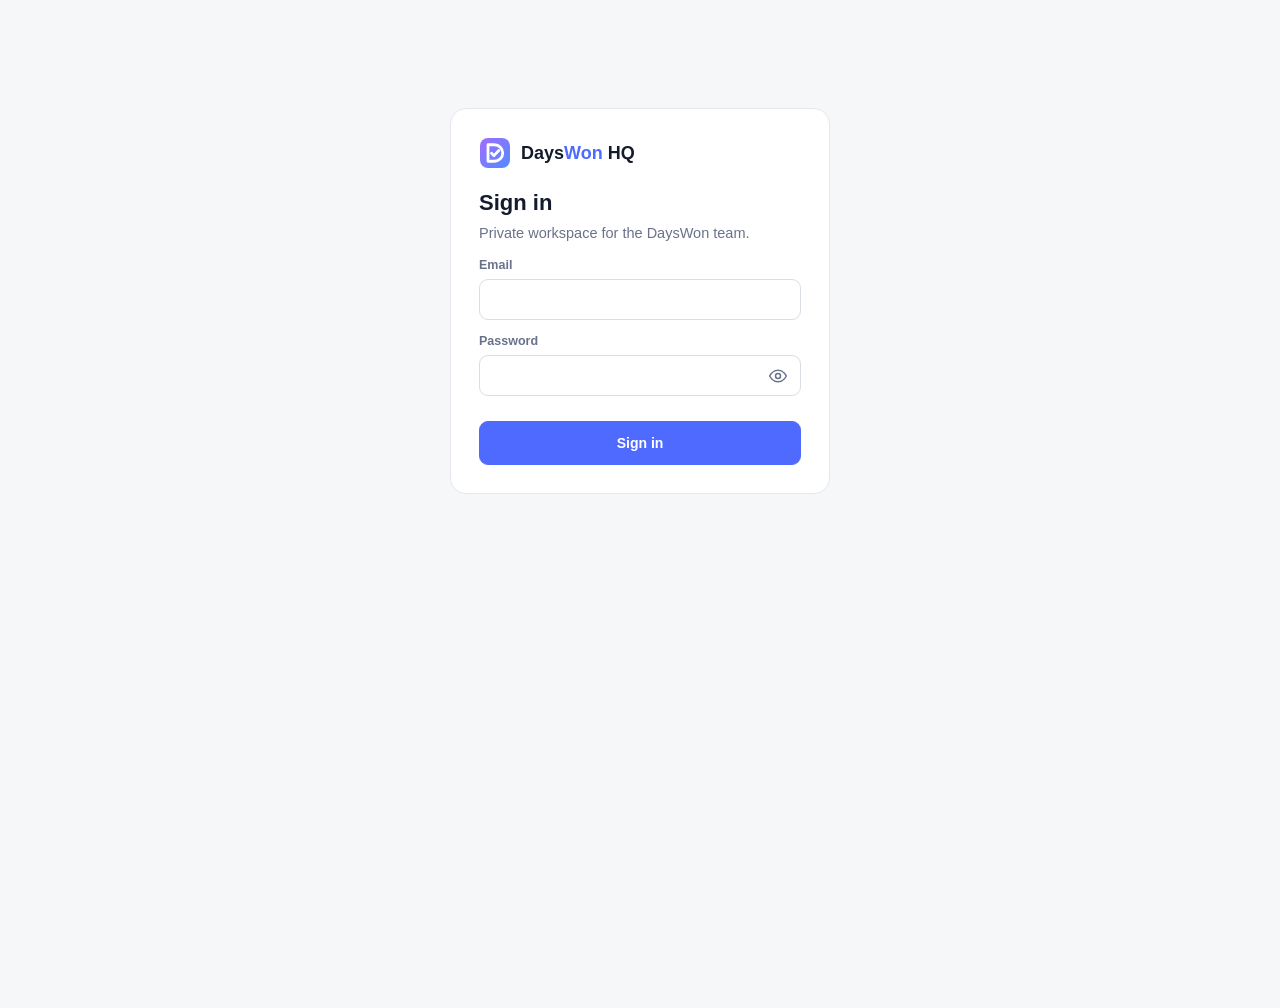
<file: index.html>
<!doctype html>
<html lang="en"><head>
<meta charset="utf-8">
<meta name="viewport" content="width=device-width, initial-scale=1, viewport-fit=cover">
<meta name="robots" content="noindex, nofollow">
<meta name="theme-color" content="#0b1530">
<meta name="apple-mobile-web-app-capable" content="yes">
<meta name="mobile-web-app-capable" content="yes">
<meta name="apple-mobile-web-app-status-bar-style" content="black-translucent">
<meta name="apple-mobile-web-app-title" content="DaysWon HQ">
<title>DaysWon HQ</title>
<link rel="icon" href="favicon.svg" type="image/svg+xml">
<link rel="apple-touch-icon" href="apple-touch-icon.png">
<link rel="manifest" href="manifest.webmanifest">
<link rel="stylesheet" href="app.css?v=11">
<link rel="stylesheet" href="proposal.css?v=7">
</head><body>
<div class="loading">Loading…</div><div id="toast"></div>
<script src="proposal-view.js?v=7"></script>
<script src="app.js?v=11"></script>
</body></html>
</file>
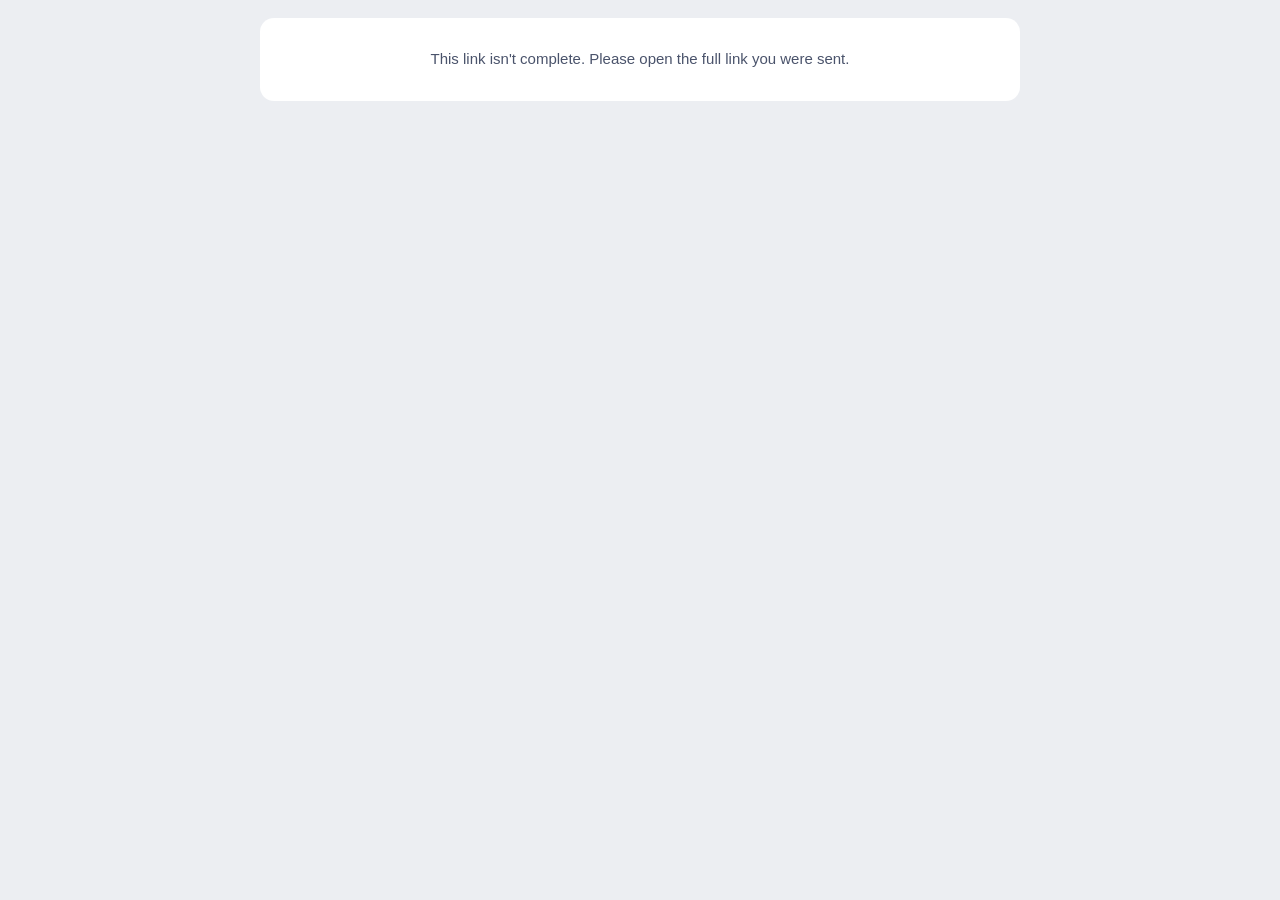
<file: p.html>
<!doctype html>
<html lang="en"><head>
<meta charset="utf-8">
<meta name="viewport" content="width=device-width, initial-scale=1, viewport-fit=cover">
<meta name="robots" content="noindex, nofollow">
<meta name="referrer" content="no-referrer">
<meta name="theme-color" content="#0b1530">
<title>Proposal · DaysWon</title>
<meta property="og:title" content="Your proposal from DaysWon">
<meta property="og:description" content="Read it, download the PDF, and accept it online.">
<meta property="og:site_name" content="DaysWon">
<link rel="icon" href="favicon.svg" type="image/svg+xml">
<link rel="stylesheet" href="proposal.css?v=7">
<style>body{margin:0;background:#eceef2;font:15px/1.5 -apple-system,BlinkMacSystemFont,"Segoe UI",Inter,Roboto,Arial,sans-serif;color:#1b2540}
.wrap{max-width:760px;margin:0 auto;padding:calc(18px + env(safe-area-inset-top)) 14px calc(30px + env(safe-area-inset-bottom))}
.msg{background:#fff;border-radius:14px;padding:30px 22px;text-align:center;color:#4a536b}
.acc label{display:block;font-size:13px;font-weight:600;color:#66708a;margin:12px 0 5px}.acc input[type=text]{width:100%;box-sizing:border-box;padding:12px;border:1px solid #d3d8e3;border-radius:10px;font:inherit;font-size:16px}
.acc .chk{display:flex;gap:10px;align-items:flex-start;color:#1b2540;font-size:15px;font-weight:400;margin-top:14px}.acc .chk input{width:20px;height:20px;margin-top:1px;flex:none}
.acc button,.dl{display:block;width:100%;box-sizing:border-box;margin-top:16px;padding:14px;border:0;border-radius:12px;background:#0b1530;color:#fff;font:inherit;font-weight:700;font-size:16px;text-align:center;cursor:pointer}
.dl{background:#fff;color:#4f6bff;border:1px solid #d9def0;margin:14px 0 0;font-weight:600}.err{color:#c02a2f;margin-top:8px;font-size:14px}
.done{background:#e2f6ea;color:#0f5d2e;border-radius:12px;padding:14px}.note{background:#fff1dc;color:#7a4800;border-radius:12px;padding:14px}
@media (max-width:520px){.wrap{padding-left:0;padding-right:0;padding-top:0}.dl{margin:14px 16px 0;width:calc(100% - 32px)}}</style>
</head><body><div class="wrap" id="w"><div class="msg">Loading proposal…</div></div>
<script src="proposal-view.js?v=7"></script>
<script>
(function(){
const FN = "https://xgxswoaxalhdfjjxelyt.supabase.co/functions/v1/api", PK = "sb_publishable_O0fqxMtqt9gwXlNnHwTFCg_eGNQoo7W";
const tok = (location.hash || "").replace(/^#/, "").trim();
const w = document.getElementById("w"), H = DWView.H;
function msg(t){ w.innerHTML = '<div class="msg">' + H(t) + '</div>'; }
async function load(state){
  if (!/^[A-Za-z0-9_-]{32}$/.test(tok)) return msg("This link isn't complete. Please open the full link you were sent.");
  let r, d; try { r = await fetch(FN + "/public/" + tok, { headers: { apikey: PK } }); d = await r.json(); } catch (e) { return msg("We couldn't load this proposal. Please check your connection and try again."); }
  if (!r.ok || !d.ok) return msg(d.error || "This proposal link isn't valid anymore.");
  const P = d.p, biz = d.biz;
  document.title = (P.title || "Proposal") + " · Proposal for " + (P.company || P.client_name || "you") + " · DaysWon";
  let acc;
  if (P.status === "accepted") acc = '<div class="done">✓ Accepted by <b>' + H(P.accepted_name) + '</b>' + (P.accepted_company ? ", " + H(P.accepted_company) : "") + ' on ' + H(new Date(P.accepted_at).toLocaleDateString("en-US", { month: "long", day: "numeric", year: "numeric" })) + '.' + (state === "ok" ? '<br>Thank you! We\'ll be in touch about next steps.' : '') + '</div>';
  else if (P.status === "declined") acc = '<div class="note">This proposal is closed. Please get in touch if you\'d like to talk.</div>';
  else if (d.expired) acc = '<div class="note">This proposal expired on ' + H(DWView.fmtLong(P.valid_until)) + '. Please get in touch for an updated one.</div>';
  else acc = '<form class="acc" id="af"><p style="margin:0">To go ahead, type your name and tap Accept. This records your acceptance of this proposal and its terms' + (P.valid_until ? ' (valid until ' + H(DWView.fmtLong(P.valid_until)) + ')' : '') + '.</p>'
    + '<label for="an">Your full name</label><input type="text" id="an" required minlength="2" maxlength="120" autocomplete="name" value="' + H(P.client_name || "") + '">'
    + '<label for="ac">Company</label><input type="text" id="ac" maxlength="120" autocomplete="organization" value="' + H(P.company || "") + '">'
    + '<label class="chk"><input type="checkbox" id="ag"> I accept this proposal and its terms.</label><div class="err" id="ae"></div><button type="submit">Accept proposal</button></form>';
  w.innerHTML = DWView.html(P, biz, { accept: acc }) + '<button class="dl" id="dl">Download PDF</button>';
  const f = document.getElementById("af");
  if (f) f.onsubmit = async e => { e.preventDefault(); const ae = document.getElementById("ae"); ae.textContent = "";
    const name = document.getElementById("an").value.trim(), company = document.getElementById("ac").value.trim(), agree = document.getElementById("ag").checked;
    if (name.length < 2 || !agree) { ae.textContent = "Please type your full name and tick the box."; return; }
    const b = f.querySelector("button"); b.disabled = true; b.textContent = "Saving…";
    try { const r = await fetch(FN + "/public/" + tok + "/accept", { method: "POST", headers: { apikey: PK, "content-type": "application/json" }, body: JSON.stringify({ name, company, agree: true }) }); const d2 = await r.json();
      if (!r.ok || !d2.ok) throw new Error(d2.error || "Something went wrong."); await load("ok"); document.getElementById("accept").scrollIntoView({ behavior: "smooth" });
    } catch (x) { ae.textContent = x.message; b.disabled = false; b.textContent = "Accept proposal"; } };
  document.getElementById("dl").onclick = async () => { const b = document.getElementById("dl"); b.textContent = "Making PDF…";
    try { await new Promise((ok, no) => { if (window.PDFLib) return ok(); const s = document.createElement("script"); s.src = "pdf-lib.min.js"; s.onload = ok; s.onerror = no; document.head.appendChild(s); });
      await new Promise((ok, no) => { if (window.DWPdf) return ok(); const s = document.createElement("script"); s.src = "proposal-pdf.js?v=7"; s.onload = ok; s.onerror = no; document.head.appendChild(s); });
      await DWPdf.share(P, biz, false); } catch (e) { alert("Couldn't make the PDF. Please try again."); } b.textContent = "Download PDF"; };
}
load("");
})();
</script></body></html>
</file>
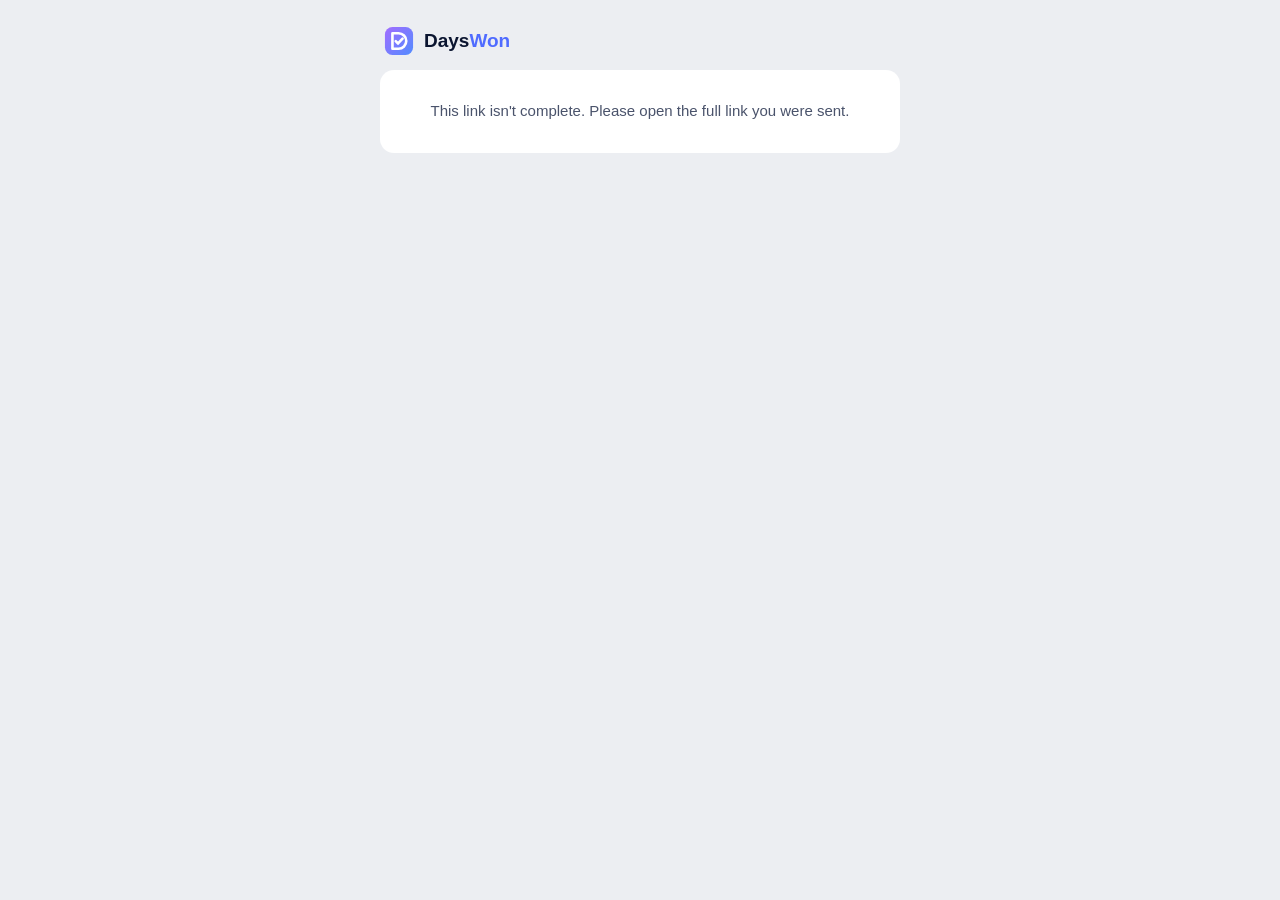
<file: pay.html>
<!doctype html>
<html lang="en"><head>
<meta charset="utf-8">
<meta name="viewport" content="width=device-width, initial-scale=1, viewport-fit=cover">
<meta name="robots" content="noindex, nofollow">
<meta name="referrer" content="no-referrer">
<meta name="theme-color" content="#0b1530">
<title>Payment · DaysWon</title>
<meta property="og:title" content="Payment to DaysWon">
<meta property="og:description" content="Pay securely by card. No login needed.">
<meta property="og:site_name" content="DaysWon">
<link rel="icon" href="favicon.svg" type="image/svg+xml">
<style>
body{margin:0;background:#eceef2;font:15px/1.5 -apple-system,BlinkMacSystemFont,"Segoe UI",Inter,Roboto,Arial,sans-serif;color:#1b2540}
.wrap{max-width:520px;margin:0 auto;padding:calc(22px + env(safe-area-inset-top)) 14px calc(30px + env(safe-area-inset-bottom))}
.brand{display:flex;align-items:center;gap:10px;font-weight:800;font-size:19px;color:#0b1530;margin:4px 4px 14px}.brand img{width:30px;height:30px}.brand i{font-style:normal;color:#4f6bff}
.card{background:#fff;border-radius:16px;padding:22px 20px;box-shadow:0 1px 2px rgba(11,21,48,.06)}
.test{background:#fff1dc;color:#7a4800;border:1px solid #f1c98a;border-radius:12px;padding:10px 12px;font-size:13.5px;margin-bottom:12px}
.lab{font-size:12px;font-weight:700;letter-spacing:.4px;text-transform:uppercase;color:#69728a}
.amt{font-size:38px;font-weight:800;color:#0b1530;margin:2px 0 4px;letter-spacing:-.5px}.amt small{font-size:17px;font-weight:600;color:#69728a}
.desc{font-size:16px;font-weight:600;margin:0}.meta{color:#4a536b;font-size:14px;margin-top:4px}
dl{display:grid;grid-template-columns:auto 1fr;gap:6px 14px;margin:16px 0 0;font-size:14px;border-top:1px solid #eef0f4;padding-top:14px}dt{color:#69728a}dd{margin:0;text-align:right;font-weight:600}
button{display:block;width:100%;margin-top:18px;padding:15px;border:0;border-radius:12px;background:#0b1530;color:#fff;font:inherit;font-weight:700;font-size:17px;cursor:pointer}button:disabled{opacity:.6}
.ok{background:#e2f6ea;color:#0f5d2e;border-radius:12px;padding:14px;margin-top:16px}.note{background:#f3f4f7;color:#4a536b;border-radius:12px;padding:14px;margin-top:16px}.err{color:#c02a2f;margin-top:10px;font-size:14px}
.sec{text-align:center;color:#69728a;font-size:12.5px;margin-top:12px}.foot{text-align:center;color:#69728a;font-size:13px;margin-top:18px}.foot a{color:#4f6bff;text-decoration:none}
.msg{background:#fff;border-radius:14px;padding:30px 22px;text-align:center;color:#4a536b}
</style></head><body><div class="wrap"><div class="brand"><img src="favicon.svg" alt=""><span>Days<i>Won</i></span></div><div id="w"><div class="msg">Loading…</div></div></div>
<script>
(function(){
const FN = "https://xgxswoaxalhdfjjxelyt.supabase.co/functions/v1/api", PK = "sb_publishable_O0fqxMtqt9gwXlNnHwTFCg_eGNQoo7W";
const tok = (location.hash || "").replace(/^#/, "").trim(), qs = new URLSearchParams(location.search);
const w = document.getElementById("w");
const H = s => String(s == null ? "" : s).replace(/[&<>"']/g, c => ({ "&": "&amp;", "<": "&lt;", ">": "&gt;", '"': "&quot;", "'": "&#39;" }[c]));
const usd = c => "$" + (c / 100).toLocaleString("en-US", { minimumFractionDigits: c % 100 ? 2 : 0, maximumFractionDigits: 2 });
const day = s => { if (!s) return ""; const [y, m, d] = s.split("-").map(Number); return new Date(y, m - 1, d).toLocaleDateString("en-US", { month: "long", day: "numeric", year: "numeric" }); };
const msg = t => { w.innerHTML = '<div class="msg">' + H(t) + '</div>'; };
async function load(){
  if (!/^[A-Za-z0-9_-]{32}$/.test(tok)) return msg("This link isn't complete. Please open the full link you were sent.");
  let r, d; try { r = await fetch(FN + "/pay/" + tok, { headers: { apikey: PK } }); d = await r.json(); } catch (e) { return msg("We couldn't load this payment. Please check your connection and try again."); }
  if (!r.ok || !d.ok) return msg(d.error || "This payment link isn't valid.");
  const p = d.pay, mon = p.kind === "monthly", b = p.biz || {};
  document.title = (mon ? "Monthly payment" : "Payment") + " · " + (p.client || "DaysWon") + " · DaysWon";
  let state = "";
  if (qs.get("mock")) state = '<div class="note"><b>Practice checkout.</b> This app is in practice mode, so no Stripe payment page opened and nothing was charged.</div>';
  else if (qs.get("paid") && (p.status === "paid" || p.status === "active")) state = '<div class="ok">✓ ' + (mon ? "Monthly payment is set up. Thank you!" : "Payment received. Thank you!") + '</div>';
  else if (qs.get("paid")) state = '<div class="ok">✓ Thank you! Your payment is being confirmed. You can close this page.</div>';
  else if (p.status === "paid") state = '<div class="ok">✓ This invoice is paid. Thank you!</div>';
  else if (p.status === "void") state = '<div class="note">This invoice was cancelled. Please contact us if you have questions.</div>';
  else if (mon && p.status === "active") state = '<div class="ok">✓ Monthly payment is set up' + (p.next_charge ? '. Next charge: ' + H(day(p.next_charge)) : '') + '.</div>';
  else if (mon && p.status === "canceled") state = '<div class="note">This monthly plan was stopped. Please contact us if you have questions.</div>';
  const first = mon ? (p.first_charge === "signup" ? "Today, when you sign up" : day(p.first_charge)) : "";
  w.innerHTML = '<div class="card">' + (p.mode !== "live" ? '<div class="test"><b>TEST MODE</b> · practice payment, no real money. Test card: 4242 4242 4242 4242, any future date, any CVC.</div>' : '')
    + '<div class="lab">' + (mon ? "Monthly service" : (p.status === "overdue" ? "Invoice · overdue" : "Invoice")) + (p.client ? " for " + H(p.client) : "") + '</div>'
    + '<div class="amt">' + usd(p.amount_cents) + (mon ? ' <small>/ month</small>' : '') + '</div><p class="desc">' + H(p.description) + '</p>'
    + '<dl>' + (p.project ? '<dt>Project</dt><dd>' + H(p.project) + '</dd>' : '') + (!mon && p.due_date ? '<dt>Due</dt><dd>' + H(day(p.due_date)) + '</dd>' : '') + (mon ? '<dt>First charge</dt><dd>' + H(first) + '</dd><dt>Then</dt><dd>Every month, cancel per your agreement</dd>' : '') + '<dt>To</dt><dd>DaysWon' + (b.name ? " · " + H(b.name) : "") + '</dd></dl>'
    + state + (p.payable && !qs.get("paid") && !qs.get("mock") ? '<button id="pay">' + (mon ? "Set up monthly payment" : "Pay " + usd(p.amount_cents)) + '</button><div class="err" id="er"></div><div class="sec">🔒 Secure card payment by Stripe. No login needed.</div>' : (!state ? '<div class="note">Online payment isn\'t available for this link right now. Please contact us.</div>' : ''))
    + '</div><div class="foot">Questions? ' + (b.email ? '<a href="mailto:' + H(b.email) + '">' + H(b.email) + '</a>' : '') + (b.phone ? ' · <a href="tel:' + H(b.phone.replace(/[^0-9+]/g, "")) + '">' + H(b.phone) + '</a>' : '') + '</div>';
  const btn = document.getElementById("pay");
  if (btn) btn.onclick = async () => { btn.disabled = true; btn.textContent = "Opening secure checkout…"; document.getElementById("er").textContent = "";
    try { const r2 = await fetch(FN + "/pay/" + tok + "/checkout", { method: "POST", headers: { apikey: PK, "content-type": "application/json" }, body: "{}" }); const d2 = await r2.json();
      if (!r2.ok || !d2.ok || !d2.url) throw new Error(d2.error || "Something went wrong. Please try again."); location.href = d2.url;
    } catch (e) { document.getElementById("er").textContent = e.message; btn.disabled = false; btn.textContent = mon ? "Set up monthly payment" : "Pay " + usd(p.amount_cents); } };
}
load();
})();
</script></body></html>
</file>
<file: app.css>
:root{--navy:#0b1530;--navy2:#141f45;--acc:#4f6bff;--acc2:#3f5aeb;--accs:#eef1ff;--ink:#141b2d;--mut:#69728a;--line:#e6e8ee;--bg:#f6f7f9;--card:#fff;--red:#e5484d;--amb:#c77700;--grn:#148f4b;
--sat:env(safe-area-inset-top);--sab:env(safe-area-inset-bottom);--sal:env(safe-area-inset-left);--sar:env(safe-area-inset-right)}
*{box-sizing:border-box}html,body{margin:0;height:100%}body{background:var(--bg);color:var(--ink);font:14.5px/1.45 -apple-system,BlinkMacSystemFont,"Segoe UI",Inter,Roboto,Arial,sans-serif;-webkit-text-size-adjust:100%;-webkit-tap-highlight-color:transparent}
a{color:var(--acc);text-decoration:none}button,input,select,textarea{font:inherit;color:inherit}button{cursor:pointer}
svg.i{width:20px;height:20px;fill:none;stroke:currentColor;stroke-width:1.8;stroke-linecap:round;stroke-linejoin:round;flex:none}
/* buttons & inputs */
.btn{display:inline-flex;align-items:center;justify-content:center;gap:6px;height:38px;padding:0 14px;border-radius:9px;border:1px solid var(--line);background:#fff;font-weight:600;font-size:14px;white-space:nowrap;color:var(--ink)}
.btn:hover{background:#f3f4f7}.btn.pri{background:var(--acc);border-color:var(--acc);color:#fff}.btn.pri:hover{background:var(--acc2)}.btn.dark{background:var(--navy);border-color:var(--navy);color:#fff}
.btn.ghost{border-color:transparent;background:transparent}.btn.danger{color:var(--red)}.btn[disabled]{opacity:.5;pointer-events:none}.btn.sm{height:32px;padding:0 10px;font-size:13px}
.in,select.in,textarea.in{width:100%;border:1px solid #d9dde6;border-radius:9px;padding:9px 11px;background:#fff;font-size:14.5px;outline:none}textarea.in{min-height:90px;resize:vertical;line-height:1.5}
.in:focus{border-color:var(--acc);box-shadow:0 0 0 3px rgba(79,107,255,.15)}label.l{display:block;font-size:12.5px;font-weight:600;color:var(--mut);margin:12px 0 5px}.hint{font-size:12.5px;color:var(--mut);margin-top:4px}
.grid2{display:grid;grid-template-columns:1fr 1fr;gap:0 12px}.grid4{display:grid;grid-template-columns:repeat(4,1fr);gap:0 10px}
.pill{display:inline-flex;align-items:center;border-radius:20px;padding:2px 9px;font-size:12px;font-weight:600;background:#eef0f4;color:#3c4560;white-space:nowrap}
.s-New{background:#e8eeff;color:#2d4bd1}.s-Contacted{background:#fff1dc;color:#9a5a00}.s-Proposal{background:#f0eaff;color:#6236d1}.s-Won{background:#e2f6ea;color:#11753d}.s-Lost{background:#f0f0f2;color:#6b6f7b}
.s-draft{background:#eef0f4;color:#4a536b}.s-sent{background:#e8eeff;color:#2d4bd1}.s-accepted{background:#e2f6ea;color:#11753d}.s-declined{background:#fde9e9;color:#b4262b}
.b-red{background:#fde9e9;color:#b4262b}.b-amb{background:#fff1dc;color:#9a5a00}
.err{color:var(--red);font-size:13.5px;margin-top:8px;min-height:1px}.muted{color:var(--mut)}.empty{color:var(--mut);padding:26px 10px;text-align:center;font-size:14px}
.loading{color:var(--mut);padding:50px 20px;text-align:center}
.box{background:#fff;border:1px solid var(--line);border-radius:12px;padding:16px}.box+.box{margin-top:12px}.box h3{margin:0 0 10px;font-size:13px;letter-spacing:.4px;text-transform:uppercase;color:var(--mut)}
#toast{position:fixed;left:50%;bottom:calc(84px + var(--sab));transform:translateX(-50%) translateY(20px);background:var(--navy);color:#fff;padding:10px 16px;border-radius:10px;font-size:14px;opacity:0;transition:.2s;z-index:100;pointer-events:none;max-width:90vw}#toast.on{opacity:1;transform:translateX(-50%)}
/* shell */
#shell{display:flex;min-height:100%}
.side{background:var(--navy);color:#cdd4ea;display:flex;flex-direction:column;flex:none;position:sticky;top:0;height:100vh;height:100dvh;padding:calc(14px + var(--sat)) 10px calc(12px + var(--sab)) calc(10px + var(--sal));z-index:30}
.side .logo{display:flex;align-items:center;gap:10px;color:#fff;font-weight:700;font-size:16px;padding:4px 8px 18px;white-space:nowrap}.side .logo img{width:28px;height:28px}.side .logo i{font-style:normal;color:#9db0ff}
.side a.nv,.side button.nv{display:flex;align-items:center;gap:12px;height:40px;padding:0 10px;border-radius:9px;color:#cdd4ea;font-weight:500;white-space:nowrap;background:none;border:0;width:100%;text-align:left}
.side a.nv:hover,.side button.nv:hover{background:rgba(255,255,255,.06);color:#fff}.side a.nv.on{background:rgba(79,107,255,.22);color:#fff}.side .nv em{margin-left:auto;font-style:normal;font-size:10.5px;color:#7f8bb3;border:1px solid #2a3765;border-radius:6px;padding:0 5px}
.side .sp{flex:1}.side .me{display:flex;align-items:center;gap:10px;padding:10px;border-top:1px solid rgba(255,255,255,.08);margin-top:6px;color:#fff;white-space:nowrap}.av{width:30px;height:30px;border-radius:50%;background:var(--acc);color:#fff;display:flex;align-items:center;justify-content:center;font-weight:700;font-size:13px;flex:none}
.content{flex:1;min-width:0;display:flex;flex-direction:column}
.bar{display:flex;align-items:center;gap:10px;padding:14px 22px;background:#fff;border-bottom:1px solid var(--line);position:sticky;top:0;z-index:20;min-height:62px}
.bar h1{font-size:19px;margin:0;letter-spacing:-.3px;white-space:nowrap}.bar .grow{flex:1}.bar .search{max-width:280px}
.page{padding:18px 22px 40px}
/* desktop board */
.board{display:grid;grid-template-columns:repeat(5,minmax(220px,1fr));gap:12px;padding:16px 22px 30px;align-items:start;overflow-x:auto}
.col{background:#eef0f4;border-radius:12px;padding:8px;min-height:160px}.col h4{display:flex;align-items:center;gap:7px;margin:4px 6px 10px;font-size:12.5px;letter-spacing:.3px;text-transform:uppercase;color:#4a536b}
.col h4 .n{background:#fff;border-radius:10px;padding:0 7px;font-size:12px;color:var(--ink)}.col h4 .v{margin-left:auto;text-transform:none;font-weight:600;color:var(--mut);letter-spacing:0}
.lc{display:block;background:#fff;border:1px solid var(--line);border-radius:10px;padding:10px 12px;margin-bottom:8px;color:var(--ink);box-shadow:0 1px 2px rgba(20,27,45,.04)}
.lc:hover{border-color:#c9cfdc}.lc.sel{border-color:var(--acc);box-shadow:0 0 0 2px rgba(79,107,255,.2)}.lc.hot{box-shadow:inset 3px 0 0 var(--red)}.lc.due{box-shadow:inset 3px 0 0 var(--amb)}
.lc .nm{font-weight:650}.lc .co{color:var(--mut);font-size:13px}.lc .w{font-size:13px;color:#384260;margin-top:4px;display:-webkit-box;-webkit-line-clamp:2;-webkit-box-orient:vertical;overflow:hidden}
.lc .mt{display:flex;flex-wrap:wrap;gap:6px;align-items:center;margin-top:7px;font-size:12px;color:var(--mut)}.lc .row{display:flex;justify-content:space-between;gap:8px;align-items:flex-start}
.today{display:flex;gap:10px;overflow-x:auto;padding:14px 22px 0}.today .lbl{flex:none;display:flex;flex-direction:column;justify-content:center;padding-right:6px;font-weight:700;color:var(--navy);font-size:13px}
.today .lc{flex:none;width:250px;margin:0}.kpis{display:flex;gap:10px;padding:14px 22px 0;flex-wrap:wrap}.kpi{background:#fff;border:1px solid var(--line);border-radius:12px;padding:10px 14px;min-width:150px}.kpi b{display:block;font-size:18px;letter-spacing:-.3px}.kpi span{font-size:12px;color:var(--mut)}
.syncl{display:flex;align-items:center;gap:10px;color:var(--mut);font-size:12.5px;padding:0 22px 20px}
/* drawer */
.drawer-bg{position:fixed;inset:0;background:rgba(11,21,48,.28);z-index:40}.drawer{position:fixed;top:0;right:0;bottom:0;width:min(520px,92vw);background:var(--bg);z-index:41;overflow-y:auto;box-shadow:-10px 0 30px rgba(11,21,48,.18);padding-bottom:calc(30px + var(--sab))}
.dhead{position:sticky;top:0;background:#fff;border-bottom:1px solid var(--line);display:flex;align-items:center;gap:8px;padding:12px 16px;z-index:2}
/* lead detail */
.ld{padding:16px}.ld .hd{background:#fff;border:1px solid var(--line);border-radius:12px;padding:16px}.ld .nm{font-size:20px;font-weight:700;letter-spacing:-.3px}.ld .co{color:var(--mut)}
.acts{display:grid;grid-template-columns:repeat(3,1fr);gap:8px;margin-top:14px}.acts a{display:flex;align-items:center;justify-content:center;gap:7px;height:42px;border-radius:10px;background:var(--accs);color:var(--acc);font-weight:600}.acts a.off{opacity:.4;pointer-events:none}
.seg{display:flex;flex-wrap:wrap;gap:6px}.seg button{height:36px;padding:0 12px;border-radius:9px;border:1px solid var(--line);background:#fff;font-size:13.5px;font-weight:500}.seg button.on{background:var(--navy);border-color:var(--navy);color:#fff}
.kv{display:grid;grid-template-columns:110px 1fr;gap:7px 10px;margin:0;font-size:14px}.kv dt{color:var(--mut)}.kv dd{margin:0;word-break:break-word}
.note{border-top:1px solid #eef0f4;padding:9px 0;font-size:14px}.note small{display:block;color:var(--mut);font-size:12px}.note.log{color:#4a536b;font-size:13px}
.banner{display:flex;align-items:center;justify-content:space-between;gap:10px;background:#fde9e9;color:#9b1c20;border-radius:10px;padding:10px 12px;margin-top:12px;font-size:13.5px}.banner.ok{background:#e2f6ea;color:#0f5d2e}.banner.info{background:var(--accs);color:#2d3f9e}
.prow{display:flex;align-items:center;justify-content:space-between;gap:8px;padding:10px 0;border-top:1px solid #eef0f4;color:var(--ink)}.prow:first-of-type{border-top:0}
/* lists (pad/phone) */
.grp{margin-bottom:14px}.grp>h4{display:flex;align-items:center;gap:7px;margin:14px 4px 8px;font-size:12px;letter-spacing:.4px;text-transform:uppercase;color:var(--mut)}.grp>h4 .n{background:#e7e9ef;border-radius:10px;padding:0 7px;color:var(--ink)}
.chips{display:flex;gap:6px;overflow-x:auto;padding:2px 0 6px;scrollbar-width:none}.chips::-webkit-scrollbar{display:none}.chip{flex:none;height:34px;padding:0 12px;border-radius:17px;border:1px solid var(--line);background:#fff;font-size:13px;font-weight:500}.chip.on{background:var(--navy);color:#fff;border-color:var(--navy)}.chip i{font-style:normal;opacity:.6;margin-left:5px}
/* proposals */
table.pt{width:100%;border-collapse:collapse;background:#fff;border:1px solid var(--line);border-radius:12px;overflow:hidden}.pt th{text-align:left;font-size:12px;letter-spacing:.3px;text-transform:uppercase;color:var(--mut);font-weight:600;padding:10px 14px;background:#fafbfc;border-bottom:1px solid var(--line)}
.pt td{padding:12px 14px;border-bottom:1px solid #eef0f4;vertical-align:middle}.pt tr:last-child td{border-bottom:0}.pt tbody tr{cursor:pointer}.pt tbody tr:hover{background:#fafbff}
.pc{display:block;background:#fff;border:1px solid var(--line);border-radius:10px;padding:12px;margin-bottom:8px;color:var(--ink)}.pc.sel{border-color:var(--acc);box-shadow:0 0 0 2px rgba(79,107,255,.2)}.pc .row{display:flex;justify-content:space-between;gap:8px}.pc .t{font-weight:650}.pc .mt{font-size:12.5px;color:var(--mut);margin-top:4px}
.ed{display:grid;grid-template-columns:minmax(420px,1fr) minmax(420px,1fr);align-items:start}.ed .form{padding:18px 22px 60px;border-right:1px solid var(--line);min-width:0}.ed .prev{position:sticky;top:62px;height:calc(100vh - 62px);overflow-y:auto;padding:18px 22px 40px;background:#eceef2}
.ed.one{display:block}.ed.one .form{border-right:0;max-width:760px}
.ai{background:linear-gradient(180deg,#f3f5ff,#fff);border:1px solid #dfe4ff}.ai h3{color:var(--acc)!important}
.savest{font-size:12.5px;color:var(--mut);white-space:nowrap}
.sheet-bg{position:fixed;inset:0;background:rgba(11,21,48,.35);z-index:60;display:flex;align-items:flex-end;justify-content:center}.sheet{background:#fff;width:100%;max-width:460px;border-radius:16px 16px 0 0;padding:18px 18px calc(18px + var(--sab))}.sheet h3{margin:0 0 4px}.sheet .btn{width:100%;height:46px;margin-top:10px}
@media (min-width:768px){.sheet-bg{align-items:center}.sheet{border-radius:16px}}
.login{max-width:380px;margin:12vh auto;padding:28px;background:#fff;border:1px solid var(--line);border-radius:16px}.login .logo{display:flex;align-items:center;gap:10px;font-weight:700;font-size:18px;margin-bottom:18px}.login .logo img{width:32px;height:32px}.login .logo i{font-style:normal;color:var(--acc)}
.login h1{font-size:22px;margin:0 0 4px}.login .btn{width:100%;height:44px;margin-top:16px}
.soon{text-align:center;padding:70px 20px;color:var(--mut)}.soon h2{color:var(--ink);margin:10px 0 6px}
/* ---- iPad ---- */
body.L-pad .side{width:72px;padding-left:calc(8px + var(--sal));padding-right:8px}body.L-pad .side .lbl,body.L-pad .side .logo span,body.L-pad .side .nv em,body.L-pad .side .me span{display:none}
body.L-pad .side a.nv,body.L-pad .side button.nv{justify-content:center;height:52px;padding:0}body.L-pad .side .logo{justify-content:center;padding:4px 0 16px}body.L-pad .side .me{justify-content:center;padding:10px 0}
body.L-pad.rail-open .side{width:230px}body.L-pad.rail-open .side .lbl,body.L-pad.rail-open .side .logo span,body.L-pad.rail-open .side .me span{display:inline}body.L-pad.rail-open .side a.nv,body.L-pad.rail-open .side button.nv{justify-content:flex-start;padding:0 12px}body.L-pad.rail-open .side .logo,body.L-pad.rail-open .side .me{justify-content:flex-start;padding-left:10px}
.md{display:flex;height:100vh;height:100dvh}.md .ml{width:360px;flex:none;border-right:1px solid var(--line);background:#fff;display:flex;flex-direction:column;min-height:0}.md .ml .lh{padding:calc(12px + var(--sat)) 14px 10px;border-bottom:1px solid var(--line)}
.md .ml .lb{flex:1;overflow-y:auto;padding:4px 12px calc(20px + var(--sab))}.md .mr{flex:1;min-width:0;overflow-y:auto;padding-bottom:calc(30px + var(--sab));padding-right:var(--sar)}
.md .mr .bar{top:0;padding-top:calc(12px + var(--sat))}
body.L-pad .btn{height:44px}body.L-pad .btn.sm{height:38px}body.L-pad .seg button{height:44px;padding:0 14px}body.L-pad .lc{padding:12px 14px}body.L-pad .in{padding:11px 12px}
body.L-pad .ml .lc .w{display:none}
/* ---- phone ---- */
.ptop{position:sticky;top:0;z-index:20;background:var(--navy);color:#fff;display:flex;align-items:center;gap:10px;padding:calc(10px + var(--sat)) 14px 10px}.ptop .logo{display:flex;align-items:center;gap:9px;font-weight:700;font-size:16px}.ptop .logo img{width:26px;height:26px}.ptop .logo i{font-style:normal;color:#9db0ff}
.ptop .grow{flex:1}.ptop .pgear{width:44px;height:44px;margin:-6px -4px -6px 0;display:flex;align-items:center;justify-content:center;color:#fff;border-radius:50%;flex:none;-webkit-tap-highlight-color:transparent}.ptop .pgear:active{background:rgba(255,255,255,.12)}.ptop .pgear svg.i{width:22px;height:22px}.ptop .av{width:32px;height:32px;border:0}.ptop .back{background:none;border:0;color:#fff;font-size:15px;display:flex;align-items:center;gap:2px;padding:4px 4px 4px 0;font-weight:600}
.tabs{position:fixed;bottom:0;left:0;right:0;z-index:30;background:#fff;border-top:1px solid var(--line);display:flex;padding-bottom:var(--sab)}.tabs a{flex:1;display:flex;flex-direction:column;align-items:center;gap:2px;padding:8px 0 7px;font-size:11px;color:var(--mut);font-weight:500}.tabs a.on{color:var(--acc)}.tabs svg.i{width:23px;height:23px}
body.L-phone .page{padding:12px 12px calc(96px + var(--sab))}body.L-phone .bar{position:static;padding:12px 12px 0;background:transparent;border:0;min-height:0;flex-wrap:wrap}body.L-phone .bar h1{font-size:21px}
.fab{position:fixed;right:16px;bottom:calc(72px + var(--sab));z-index:25;height:48px;padding:0 18px;border-radius:24px;border:0;background:var(--acc);color:#fff;font-weight:700;box-shadow:0 6px 18px rgba(79,107,255,.35)}
body.L-phone .ld{padding:12px 12px calc(96px + var(--sab))}body.L-phone .ed .form{padding:12px 12px calc(110px + var(--sab))}body.L-phone .grid4{grid-template-columns:1fr 1fr}
body.L-phone .todayp{background:var(--navy);border-radius:14px;padding:10px 10px 4px;margin-bottom:6px}body.L-phone .todayp h4{color:#b9c4e4;margin:2px 4px 8px;font-size:12px;letter-spacing:.4px;text-transform:uppercase}
body.L-phone .todayp .empty{color:#c7d0ea;padding:2px 4px 8px;text-align:left}
.prevmodal{position:fixed;inset:0;z-index:70;background:#eceef2;overflow-y:auto;padding:calc(56px + var(--sat)) 0 calc(30px + var(--sab))}.prevmodal .x{position:fixed;top:calc(10px + var(--sat));right:12px;z-index:71}
body:not(.L-desk) .ebar{flex-wrap:wrap;row-gap:8px}body:not(.L-desk) .ebar .et{flex:1 1 100%}body:not(.L-desk) .ebar .grow{display:none}body:not(.L-desk) .ebar .savest{margin-right:auto}
.md .ml{width:330px}body.L-desk .ebar .et{max-width:40%}

/* ---- phase 3: money + systems ---- */
.pill.tm{background:#fff1dc;color:#8a5200;border:1px solid #f1c98a;letter-spacing:.04em;font-weight:700}
.pill.xs{font-size:10px;padding:0 6px;margin-left:6px;vertical-align:2px}
.banner.tmb{background:#fff6e6;color:#7a4800;border:1px solid #f6dcae}
.i-paid,.u-active,.y-up{background:#e2f6ea;color:#11753d}.i-unpaid,.u-pending{background:#e8eeff;color:#2d4bd1}
.i-overdue,.i-failed,.u-past_due,.y-down{background:#fde9e9;color:#b4262b}.i-void,.u-canceled,.y-unknown,.u-paused{background:#f0f0f2;color:#6b6f7b}
.red{color:#b4262b}
.tiles{display:grid;grid-template-columns:repeat(5,1fr);gap:10px;margin:12px 0}
.tile{background:#fff;border:1px solid var(--line);border-radius:12px;padding:12px 14px;min-width:0}
.tile small{display:block;font-size:12px;color:var(--mut);font-weight:600;text-transform:uppercase;letter-spacing:.3px}
.tile b{display:block;font-size:22px;margin-top:4px;white-space:nowrap;overflow:hidden;text-overflow:ellipsis}.tile em{font-style:normal;font-size:12px;color:var(--mut)}
.tile.g b{color:#11753d}.tile.r b{color:#b4262b}
.mpage .box{margin-top:12px}.pt.mt2{margin-top:6px}.pt.mt2 tbody tr{cursor:pointer}
.mlist{margin-top:6px}.mrow{display:flex;flex-wrap:wrap;align-items:center;gap:8px 14px;padding:11px 0;border-top:1px solid #eef0f4}.mlist .mrow:first-child{border-top:0}
.mmain{flex:1 1 220px;min-width:0}.mmain .muted{font-size:12.5px;margin-top:2px}
.mamt{display:flex;align-items:center;gap:8px;font-weight:700;white-space:nowrap}
.macts{display:flex;gap:6px;flex-wrap:wrap}
.mbtns{display:flex;flex-wrap:wrap;gap:8px;margin:8px 0 6px}
.mfil{display:flex;flex-wrap:wrap;gap:8px;align-items:center;justify-content:space-between}
.sdot{display:inline-block;width:9px;height:9px;border-radius:50%;margin-right:7px;vertical-align:1px;background:#b9bfcc}.d-up{background:#1aa15a}.d-down{background:#e5484d}
.pt.sy td{font-size:14px}.pt.sy tbody tr{cursor:default}.pt.sy td.url a{color:var(--acc2)}.pt.sy td.nt{max-width:220px;color:var(--mut);font-size:13px}
.pc.sys .t{display:flex;align-items:center}
body.L-pad .tiles{grid-template-columns:repeat(3,1fr)}
body.L-phone .tiles{grid-template-columns:1fr 1fr;gap:8px}body.L-phone .tile b{font-size:19px}
body.L-phone .mpage .pt thead{display:none}body.L-phone .mpage table.pt{border:0}
body.L-phone .mpage .pt tr{display:grid;grid-template-columns:1fr 1fr;border-top:1px solid #eef0f4;padding:8px 0}body.L-phone .mpage .pt td{padding:3px 0;border:0;font-size:13.5px}
body.L-phone .mpage .pt td:first-child{grid-column:1/-1;font-size:15px}body.L-phone .mpage .pt td[data-l]::before{content:attr(data-l) " ";color:var(--mut);font-size:12px}
body.L-phone .mpage .box{padding:14px}
body.L-phone .tile:last-child{grid-column:1/-1}
.pwf{position:relative;display:block}.pwf .in{padding-right:48px}.pwf .in::-ms-reveal{display:none}
.pwf .eye{position:absolute;top:50%;right:1px;transform:translateY(-50%);width:44px;height:40px;display:flex;align-items:center;justify-content:center;padding:0;border:0;border-radius:8px;background:transparent;color:var(--mut);touch-action:manipulation}
.pwf .eye:hover,.pwf .eye[aria-pressed="true"]{color:var(--navy)}.pwf .eye:focus-visible{outline:2px solid var(--acc);outline-offset:-2px}
.pwf .eye svg{width:20px;height:20px;fill:none;stroke:currentColor;stroke-width:1.8;stroke-linecap:round;stroke-linejoin:round}

.btn.danger:hover{background:#fdeeee}.btn.pdelb.wide{width:100%;margin-top:14px;border-color:#f5c6c8}.btn.delsolid{background:var(--red);border-color:var(--red);color:#fff}.btn.delsolid:hover{background:#d13d42}
</file>
<file: proposal.css>
.pv{background:#fff;color:#1b2540;font:15px/1.55 -apple-system,BlinkMacSystemFont,"Segoe UI",Inter,Roboto,Arial,sans-serif;border-radius:14px;overflow:hidden;border:1px solid #e6e8ee}
.pv-hero{background:#0b1530;color:#fff;padding:26px 26px 22px;border-bottom:4px solid #4f6bff}.pv-top{display:flex;justify-content:space-between;align-items:center}
.pv-logo{font-weight:800;font-size:19px;letter-spacing:-.3px}.pv-logo i{font-style:normal;color:#9db0ff}.pv-k{font-size:11px;font-weight:700;letter-spacing:2.4px;color:#9db0ff}
.pv-hero h1{font-size:30px;line-height:1.15;letter-spacing:-.6px;margin:26px 0 8px}.pv-sum{color:#c9d2ee;margin:0}
.pv-meta{display:flex;flex-wrap:wrap;gap:14px 28px;margin-top:20px;font-size:14px}.pv-meta small{display:block;font-size:10.5px;letter-spacing:1px;text-transform:uppercase;color:#8e9cc7}
.pv-glance{display:grid;grid-template-columns:repeat(auto-fit,minmax(130px,1fr));gap:10px;padding:18px 22px 0}.pv-glance div{background:#f5f7fb;border:1px solid #e6e8ee;border-radius:10px;padding:12px 14px}
.pv-glance b{display:block;font-size:20px;color:#0b1530;letter-spacing:-.3px}.pv-glance span{font-size:12.5px;color:#66708a}
.pv-needs{margin:16px 22px 0;font-size:16px;color:#0b1530}.pv-needs small{display:block;font-size:11px;font-weight:700;letter-spacing:1px;text-transform:uppercase;color:#4f6bff}
.pv-sec{padding:18px 22px 4px}.pv-sec h2{font-size:17px;color:#0b1530;margin:0 0 8px;padding-left:11px;border-left:4px solid #4f6bff;letter-spacing:-.2px}
.pv-sec p{margin:0 0 10px}.pv-sec h4{margin:12px 0 4px;font-size:15px}.pv-sec ul{margin:0 0 10px;padding-left:20px}.pv-sec li{margin:3px 0}
.pv-step{display:flex;gap:12px;margin:10px 0}.pv-step>span{flex:none;width:26px;height:26px;border-radius:50%;background:#4f6bff;color:#fff;font-weight:700;font-size:13px;display:flex;align-items:center;justify-content:center}.pv-step b{color:#0b1530}
.pv table{width:100%;border-collapse:collapse}.pv-tl th,.pv-tl td{text-align:left;vertical-align:top;padding:9px 0;border-top:1px solid #e6e8ee}.pv-tl tr:first-child>*{border-top:0}.pv-tl th{width:30%;padding-right:10px;color:#0b1530}
.pv-price{border:1px solid #e6e8ee;border-radius:10px;overflow:hidden}.pv-price th,.pv-price td{padding:12px 14px;border-top:1px solid #e6e8ee;text-align:left;vertical-align:top}.pv-price tr:first-child>*{border-top:0}
.pv-price td{text-align:right;font-weight:800;font-size:19px;white-space:nowrap;color:#0b1530}.pv-price small{display:block;font-weight:400;font-size:12.5px;color:#66708a}.pv-mut{color:#66708a;font-size:13.5px;margin-top:10px!important}
.pv-foot{padding:16px 22px 22px;color:#66708a;font-size:13px;border-top:1px solid #eef0f4;margin-top:12px}
@media (max-width:520px){.pv{border-radius:0;border:0}.pv-hero{padding:22px 18px 20px}.pv-hero h1{font-size:26px}.pv-sec,.pv-glance{padding-left:16px;padding-right:16px}.pv-needs{margin-left:16px;margin-right:16px}.pv-tl th{width:34%}}
</file>
